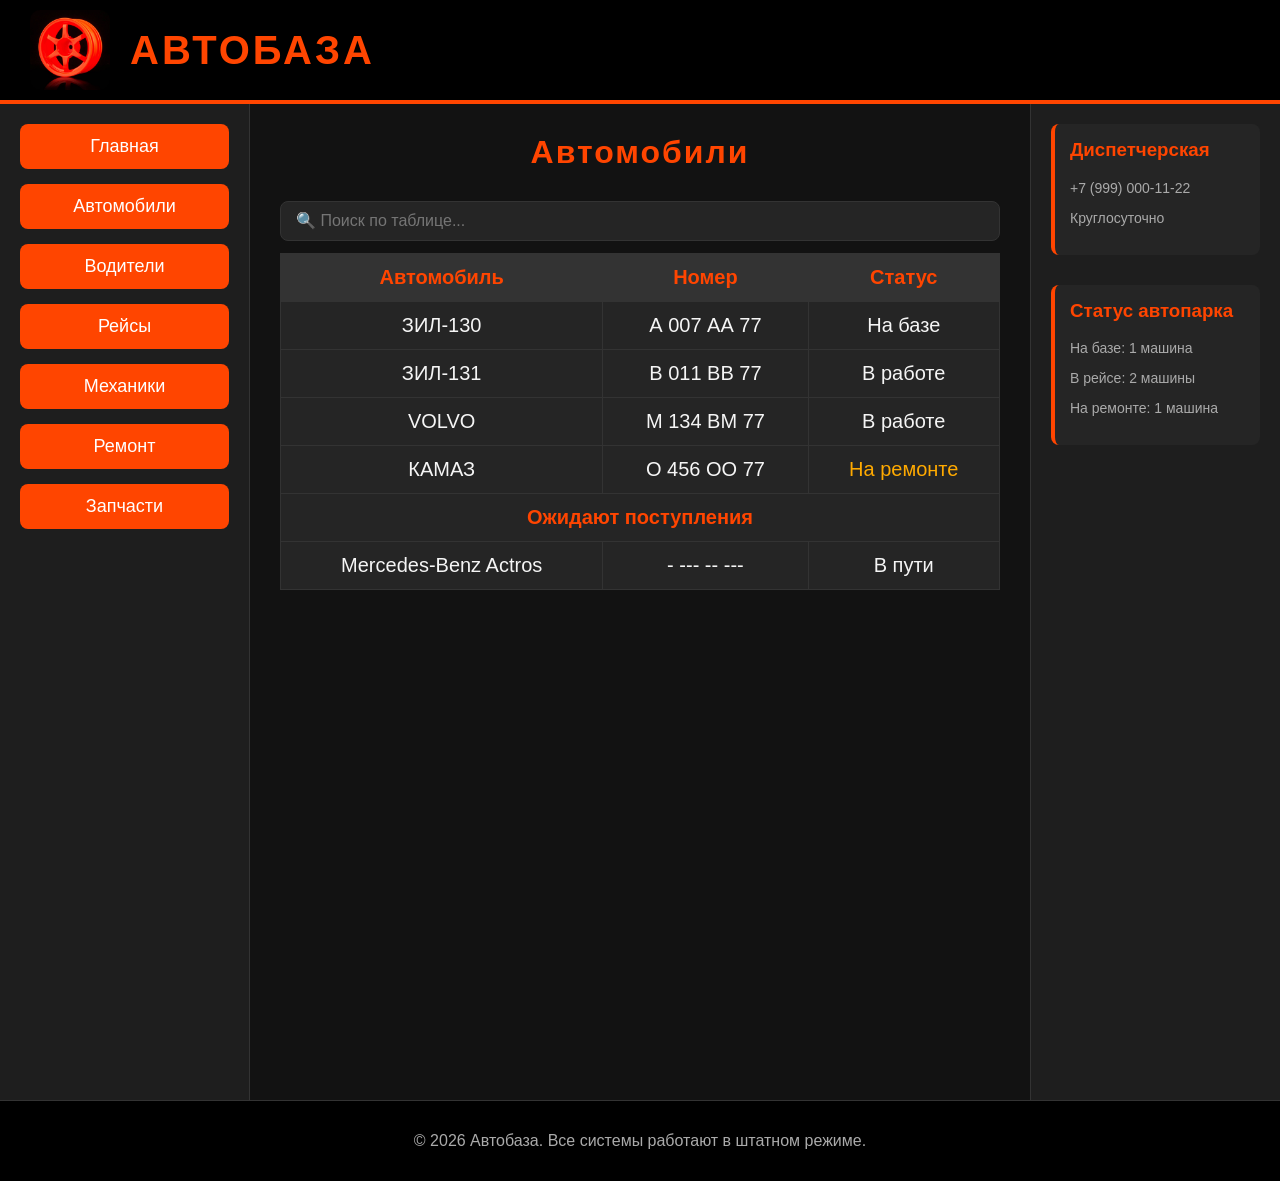
<file: templates/cars.html>
<!DOCTYPE html>
<html lang="ru">
<head> 
    <meta charset="UTF-8">
    <title>Автобаза | Автомобили</title>
    <link rel="stylesheet" href="/static/style.css">
    <script src="https://api-maps.yandex.ru/2.1/?lang=ru_RU" type="text/javascript"></script>
    <script src="/static/map.js" defer></script>
    <script src="/static/filter.js" defer></script>
</head>
<body>
    <div class="layout-grid">
        <header class="site-header">
            <img src="/static/emb.jpg" alt="Эмблема" class="logo">
            <h1 class="site-title">АВТОБАЗА</h1>
        </header>

        <aside class="sidebar-left">
            <nav class="menu">
                <a href="/" class="menu-button">Главная</a> 
                <a href="/cars.html" class="menu-button">Автомобили</a> 
                <a href="/drivers.html" class="menu-button">Водители</a> 
                <a href="/routes.html" class="menu-button">Рейсы</a> 
                <a href="/mans.html" class="menu-button">Механики</a> 
                <a href="/remont.html" class="menu-button">Ремонт</a> 
                <a href="/zapch.html" class="menu-button">Запчасти</a>
            </nav>
        </aside>

        <main class="main-content">
            <h2 class="page-title">Автомобили</h2>
            <input type="text" id="carsFilter" class="filter-input" placeholder="🔍 Поиск по таблице..." onkeyup="filterTable('carsFilter', 'carsTable')">
            <table class="main-table" id="carsTable">
                <tr class="table-header">
                    <th>Автомобиль</th>
                    <th>Номер</th>
                    <th>Статус</th>
                </tr>
                <tr>
                    <td>ЗИЛ-130</td>
                    <td>А 007 АА 77</td>
                    <td>На базе</td>
                </tr>
                <tr>
                    <td>ЗИЛ-131</td>
                    <td>В 011 ВВ 77</td>
                    <td>В работе</td>
                </tr>
                <tr>
                    <td>VOLVO</td>
                    <td>М 134 ВМ 77</td>
                    <td>В работе</td>
                </tr>
                <tr>
                    <td>КАМАЗ</td>
                    <td>О 456 ОО 77</td>
                    <td style="color: #ffaa00;">На ремонте</td>
                </tr>
                <tr>
                    <td colspan="3" style="color: var(--accent); font-weight: bold;">Ожидают поступления</td>
                </tr>
                <tr>
                    <td>Mercedes-Benz Actros</td>
                    <td>- --- -- ---</td>
                    <td>В пути</td>
                </tr>
            </table>
            
        <div class="map-container">
            <div id="map" style="width: 100%; height: 480px; border-radius: 10px; overflow: hidden;"></div>
        </div>
        </main>

        <aside class="sidebar-right">
            <div class="widget">
                <h3>Диспетчерская</h3>
                <p>+7 (999) 000-11-22</p>
                <p>Круглосуточно</p>
            </div>
            <div class="widget">
                <h3>Статус автопарка</h3>
                <p>На базе: 1 машина</p>
                <p>В рейсе: 2 машины</p>
                <p>На ремонте: 1 машина</p>
            </div>
        </aside>

        <footer class="site-footer">
            <p>&copy; 2026 Автобаза. Все системы работают в штатном режиме.</p>
        </footer>
    </div>
</body>
</html>
</file>
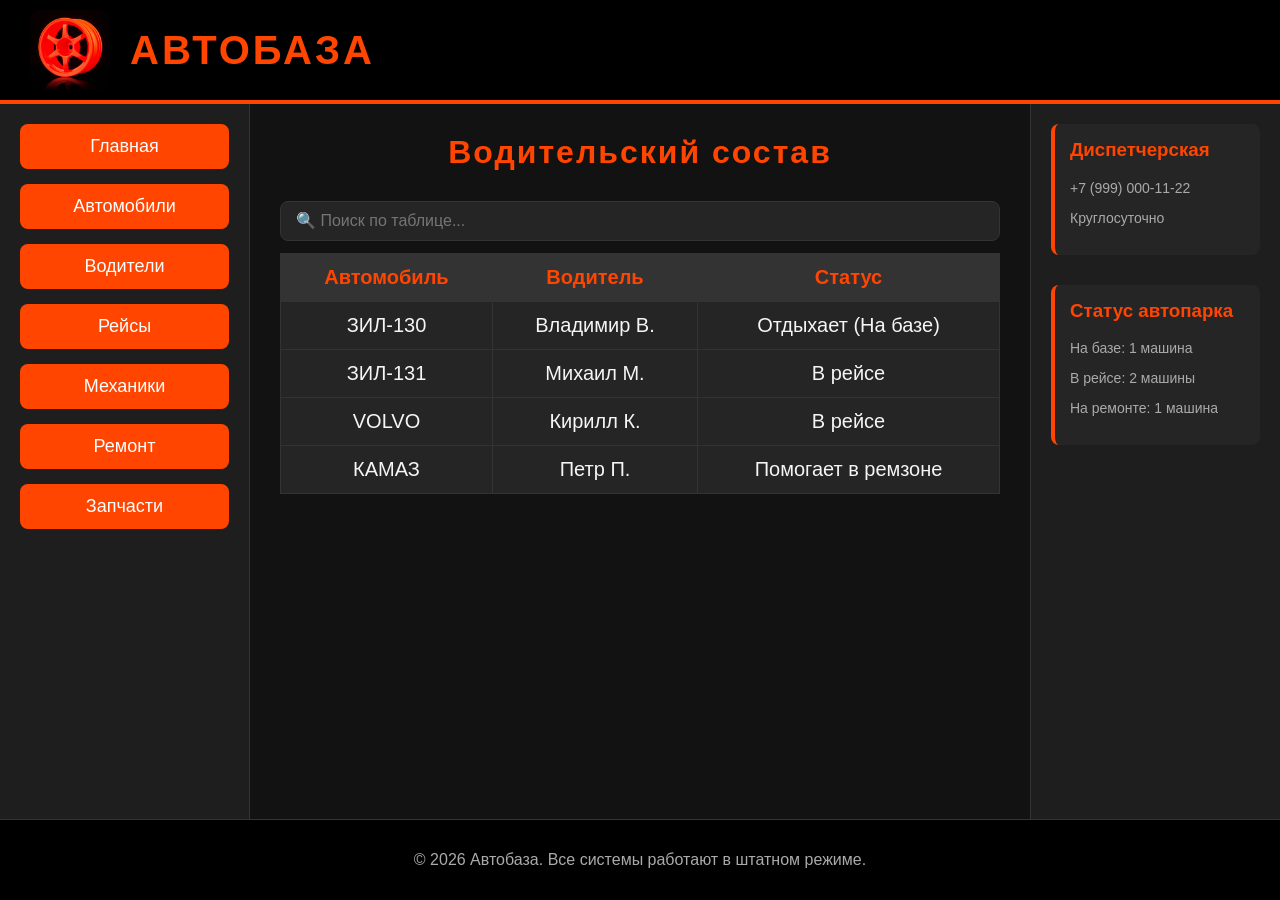
<file: templates/drivers.html>
<!DOCTYPE html>
<html lang="ru">
<head> 
    <meta charset="UTF-8">
    <title>Автобаза | Водители</title>
    <link rel="stylesheet" href="/static/style.css">
    <script src="/static/filter.js" defer></script>
</head>
<body>
    <div class="layout-grid">
        <header class="site-header">
            <img src="/static/emb.jpg" alt="Эмблема" class="logo">
            <h1 class="site-title">АВТОБАЗА</h1>
        </header>

        <aside class="sidebar-left">
            <nav class="menu">
                <a href="/" class="menu-button">Главная</a> 
                <a href="/cars.html" class="menu-button">Автомобили</a> 
                <a href="/drivers.html" class="menu-button">Водители</a> 
                <a href="/routes.html" class="menu-button">Рейсы</a> 
                <a href="/mans.html" class="menu-button">Механики</a> 
                <a href="/remont.html" class="menu-button">Ремонт</a> 
                <a href="/zapch.html" class="menu-button">Запчасти</a> 
            </nav>
        </aside>

        <main class="main-content">
            <h2 class="page-title">Водительский состав</h2>
            <input type="text" id="driversFilter" class="filter-input" placeholder="🔍 Поиск по таблице..." onkeyup="filterTable('driversFilter', 'driversTable')">
            <table class="main-table" id="driversTable">
                <tr class="table-header">
                    <th>Автомобиль</th>
                    <th>Водитель</th>
                    <th>Статус</th>
                </tr>
                <tr>
                    <td>ЗИЛ-130</td>
                    <td>Владимир В.</td>
                    <td>Отдыхает (На базе)</td>
                </tr>
                <tr>
                    <td>ЗИЛ-131</td>
                    <td>Михаил М.</td>
                    <td>В рейсе</td>
                </tr>
                <tr>
                    <td>VOLVO</td>
                    <td>Кирилл К.</td>
                    <td>В рейсе</td>
                </tr>
                <tr>
                    <td>КАМАЗ</td>
                    <td>Петр П.</td>
                    <td>Помогает в ремзоне</td>
                </tr>
            </table>
        </main>

        <aside class="sidebar-right">
            <div class="widget">
                <h3>Диспетчерская</h3>
                <p>+7 (999) 000-11-22</p>
                <p>Круглосуточно</p>
            </div>
            <div class="widget">
                <h3>Статус автопарка</h3>
                <p>На базе: 1 машина</p>
                <p>В рейсе: 2 машины</p>
                <p>На ремонте: 1 машина</p>
            </div>
        </aside>

        <footer class="site-footer">
            <p>&copy; 2026 Автобаза. Все системы работают в штатном режиме.</p>
        </footer>
    </div>
</body>
</html>
</file>
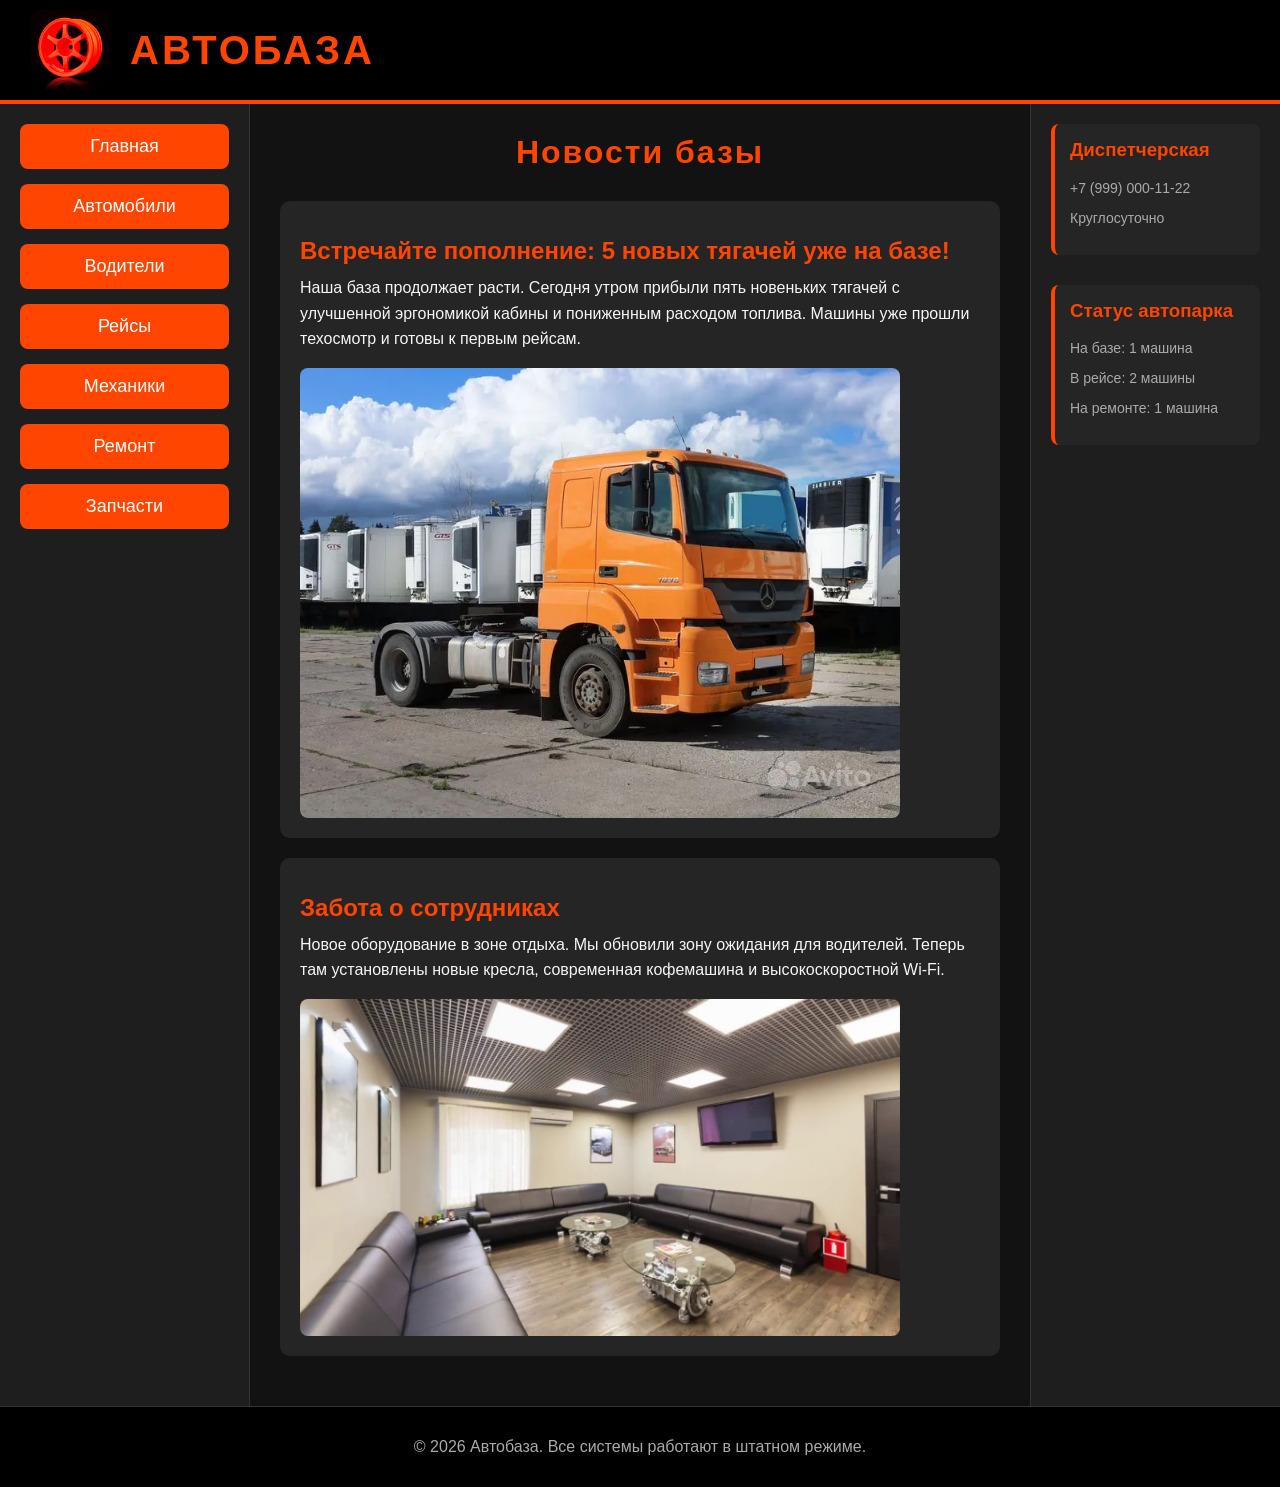
<file: templates/home.html>
<!DOCTYPE html>
<html lang="ru">
<head> 
    <meta charset="UTF-8">
    <title>Автобаза | Главная</title>
    <link rel="stylesheet" href="/static/style.css">
</head>
<body>
    <div class="layout-grid">
        <header class="site-header">
            <img src="/static/emb.jpg" alt="Эмблема" class="logo">
            <h1 class="site-title">АВТОБАЗА</h1>
        </header>

        <aside class="sidebar-left">
            <nav class="menu">
                <a href="/" class="menu-button">Главная</a> 
                <a href="/cars.html" class="menu-button">Автомобили</a> 
                <a href="/drivers.html" class="menu-button">Водители</a> 
                <a href="/routes.html" class="menu-button">Рейсы</a> 
                <a href="/mans.html" class="menu-button">Механики</a> 
                <a href="/remont.html" class="menu-button">Ремонт</a> 
                <a href="/zapch.html" class="menu-button">Запчасти</a>
            </nav>
        </aside>

        <main class="main-content">
            <h2 class="page-title">Новости базы</h2>

            <ul class="news-list">
                <li class="news-item">
                    <dl>
                        <dt>Встречайте пополнение: 5 новых тягачей уже на базе!</dt>
                        <dd>Наша база продолжает расти. Сегодня утром прибыли пять новеньких тягачей с улучшенной эргономикой кабины и пониженным расходом топлива. Машины уже прошли техосмотр и готовы к первым рейсам.</dd>
                    </dl>
                    <img class="news-pic" src="/static/truck.jpg" alt="Новые тягачи">
                </li>
                <li class="news-item">
                    <dl>
                        <dt>Забота о сотрудниках</dt>
                        <dd>Новое оборудование в зоне отдыха. Мы обновили зону ожидания для водителей. Теперь там установлены новые кресла, современная кофемашина и высокоскоростной Wi-Fi.</dd>
                    </dl>
                    <img class="news-pic" src="/static/stop.jpg" alt="Зона отдыха">
                </li>
            </ul>
        </main>

        <aside class="sidebar-right">
            <div class="widget">
                <h3>Диспетчерская</h3>
                <p>+7 (999) 000-11-22</p>
                <p>Круглосуточно</p>
            </div>
            <div class="widget">
                <h3>Статус автопарка</h3>
                <p>На базе: 1 машина</p>
                <p>В рейсе: 2 машины</p>
                <p>На ремонте: 1 машина</p>
            </div>
        </aside>

        <footer class="site-footer">
            <p>&copy; 2026 Автобаза. Все системы работают в штатном режиме.</p>
        </footer>
    </div>
</body>
</html>
</file>
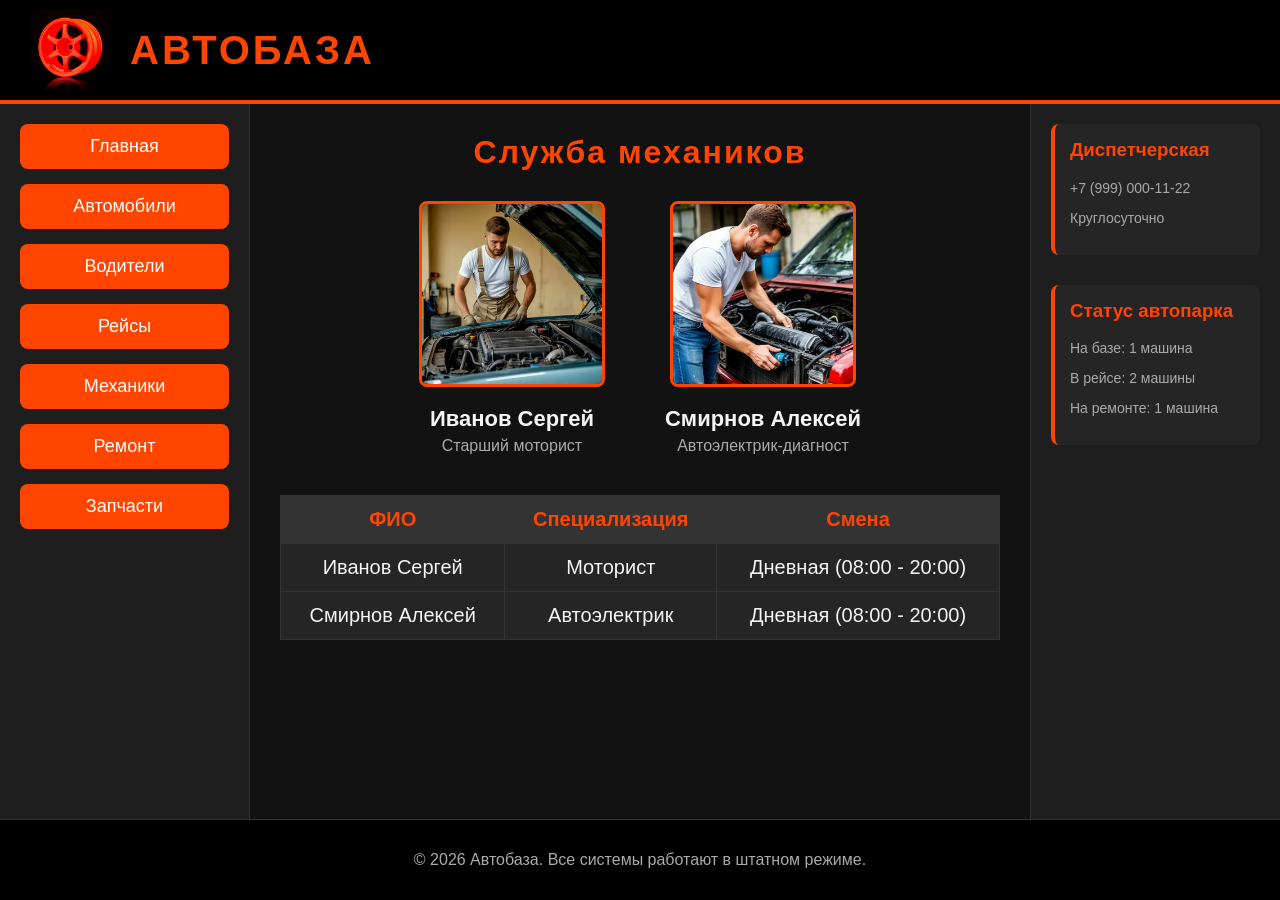
<file: templates/mans.html>
<!DOCTYPE html>
<html lang="ru">
<head> 
    <meta charset="UTF-8">
    <title>Автобаза | Механики</title>
    <link rel="stylesheet" href="/static/style.css">
</head>
<body>
    <div class="layout-grid">
        <header class="site-header">
            <img src="/static/emb.jpg" alt="Эмблема" class="logo">
            <h1 class="site-title">АВТОБАЗА</h1>
        </header>

        <aside class="sidebar-left">
            <nav class="menu">
                <a href="/" class="menu-button">Главная</a> 
                <a href="/cars.html" class="menu-button">Автомобили</a> 
                <a href="/drivers.html" class="menu-button">Водители</a> 
                <a href="/routes.html" class="menu-button">Рейсы</a> 
                <a href="/mans.html" class="menu-button">Механики</a> 
                <a href="/remont.html" class="menu-button">Ремонт</a> 
                <a href="/zapch.html" class="menu-button">Запчасти</a>
            </nav>
        </aside>

        <main class="main-content">
            <h2 class="page-title">Служба механиков</h2>
            
            <div class="mechanics-photos">
                
                <div class="mechanic-profile">
                    <img src="/static/master1.png" alt="Иванов Сергей" class="mechanic-photo">
                    <h3 class="mechanic-name">Иванов Сергей</h3>
                    <p class="mechanic-role">Старший моторист</p>
                </div>

                <div class="mechanic-profile">
                    <img src="/static/master2.png" alt="Смирнов Алексей" class="mechanic-photo">
                    <h3 class="mechanic-name">Смирнов Алексей</h3>
                    <p class="mechanic-role">Автоэлектрик-диагност</p>
                </div>

            </div>

            <table class="main-table">
                <tr>
                    <th>ФИО</th>
                    <th>Специализация</th>
                    <th>Смена</th>
                </tr>
                <tr>
                    <td>Иванов Сергей</td>
                    <td>Моторист</td>
                    <td>Дневная (08:00 - 20:00)</td>
                </tr>
                <tr>
                    <td>Смирнов Алексей</td>
                    <td>Автоэлектрик</td>
                    <td>Дневная (08:00 - 20:00)</td>
                </tr>
            </table>
        </main>

        <aside class="sidebar-right">
            <div class="widget">
                <h3>Диспетчерская</h3>
                <p>+7 (999) 000-11-22</p>
                <p>Круглосуточно</p>
            </div>
            <div class="widget">
                <h3>Статус автопарка</h3>
                <p>На базе: 1 машина</p>
                <p>В рейсе: 2 машины</p>
                <p>На ремонте: 1 машина</p>
            </div>
        </aside>

        <footer class="site-footer">
            <p>&copy; 2026 Автобаза. Все системы работают в штатном режиме.</p>
        </footer>
    </div>
</body>
</html>
</file>
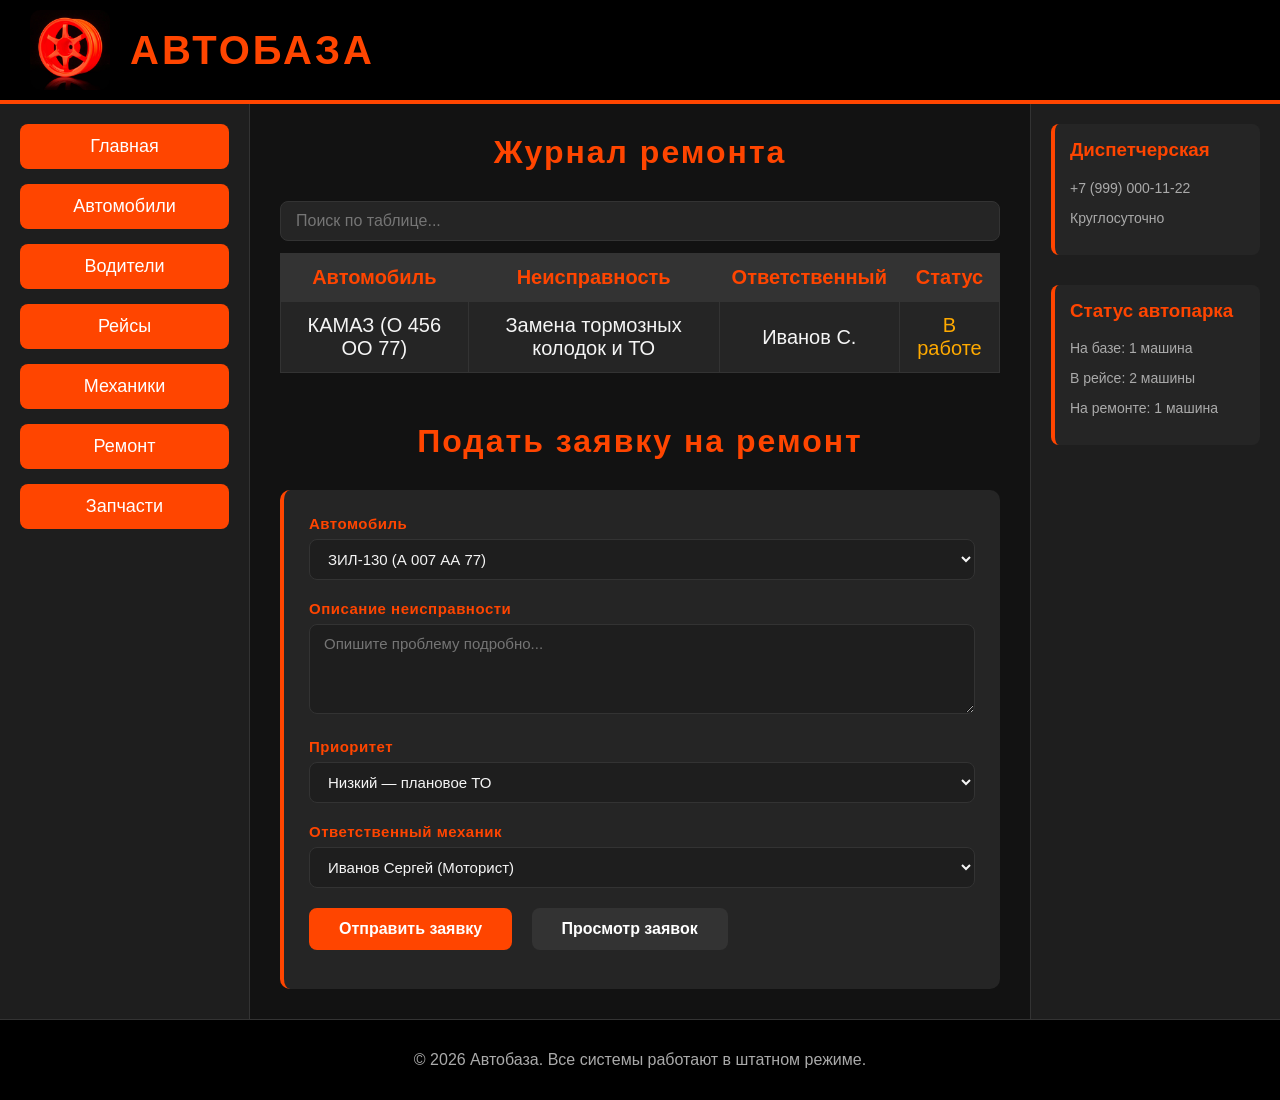
<file: templates/remont.html>
<!DOCTYPE html>
<html lang="ru">
<head> 
    <meta charset="UTF-8">
    <title>Автобаза | Ремонт</title>
    <link rel="stylesheet" href="/static/style.css">
    <script src="/static/filter.js" defer></script>
    <script src="/static/remont.js" defer></script>
</head>
<body>
    <div class="layout-grid">
        <header class="site-header">
            <img src="/static/emb.jpg" alt="Эмблема" class="logo">
            <h1 class="site-title">АВТОБАЗА</h1>
        </header>

        <aside class="sidebar-left">
            <nav class="menu">
                <a href="/" class="menu-button">Главная</a> 
                <a href="/cars.html" class="menu-button">Автомобили</a> 
                <a href="/drivers.html" class="menu-button">Водители</a> 
                <a href="/routes.html" class="menu-button">Рейсы</a> 
                <a href="/mans.html" class="menu-button">Механики</a> 
                <a href="/remont.html" class="menu-button">Ремонт</a> 
                <a href="/zapch.html" class="menu-button">Запчасти</a>
            </nav>
        </aside>

        <main class="main-content">
            <h2 class="page-title">Журнал ремонта</h2>
            <input type="text" id="remontFilter" class="filter-input" placeholder="Поиск по таблице..." onkeyup="filterTable('remontFilter', 'remontTable')">
            <table class="main-table" id="remontTable">
                <tr class="table-header">
                    <th>Автомобиль</th>
                    <th>Неисправность</th>
                    <th>Ответственный</th>
                    <th>Статус</th>
                </tr>
                <tr>
                    <td>КАМАЗ (О 456 ОО 77)</td>
                    <td>Замена тормозных колодок и ТО</td>
                    <td>Иванов С.</td>
                    <td style="color: #ffaa00;">В работе</td>
                </tr>
            </table>

            <h2 class="page-title" style="margin-top: 50px;">Подать заявку на ремонт</h2>
            <div class="repair-form">
                <div class="form-group">
                    <label>Автомобиль</label>
                    <select id="repairCar">
                        <option value="ЗИЛ-130 (А 007 АА 77)">ЗИЛ-130 (А 007 АА 77)</option>
                        <option value="ЗИЛ-131 (В 011 ВВ 77)">ЗИЛ-131 (В 011 ВВ 77)</option>
                        <option value="VOLVO (М 134 ВМ 77)">VOLVO (М 134 ВМ 77)</option>
                        <option value="КАМАЗ (О 456 ОО 77)">КАМАЗ (О 456 ОО 77)</option>
                    </select>
                </div>
                <div class="form-group">
                    <label>Описание неисправности</label>
                    <textarea id="repairProblem" rows="4" placeholder="Опишите проблему подробно..."></textarea>
                </div>
                <div class="form-group">
                    <label>Приоритет</label>
                    <select id="repairPriority">
                        <option value="low">Низкий — плановое ТО</option>
                        <option value="medium">Средний — требует внимания</option>
                        <option value="high">Высокий — срочный ремонт</option>
                    </select>
                </div>
                <div class="form-group">
                    <label>Ответственный механик</label>
                    <select id="repairMechanic">
                        <option value="Иванов С.">Иванов Сергей (Моторист)</option>
                        <option value="Смирнов А.">Смирнов Алексей (Автоэлектрик)</option>
                    </select>
                </div>
                <button class="submit-btn" onclick="submitRepair()">Отправить заявку</button>
                <button class="submit-btn" onclick="showRequests()" style="margin-left: 15px; background-color: #333;">Просмотр заявок</button>
                <div id="formMessage"></div>
                <div id="requestsBlock" style="display: none; margin-top: 25px;"></div>
            </div>
        </main>

        <aside class="sidebar-right">
            <div class="widget">
                <h3>Диспетчерская</h3>
                <p>+7 (999) 000-11-22</p>
                <p>Круглосуточно</p>
            </div>
            <div class="widget">
                <h3>Статус автопарка</h3>
                <p>На базе: 1 машина</p>
                <p>В рейсе: 2 машины</p>
                <p>На ремонте: 1 машина</p>
            </div>
        </aside>

        <footer class="site-footer">
            <p>&copy; 2026 Автобаза. Все системы работают в штатном режиме.</p>
        </footer>
    </div>
</body>
</html>
</file>
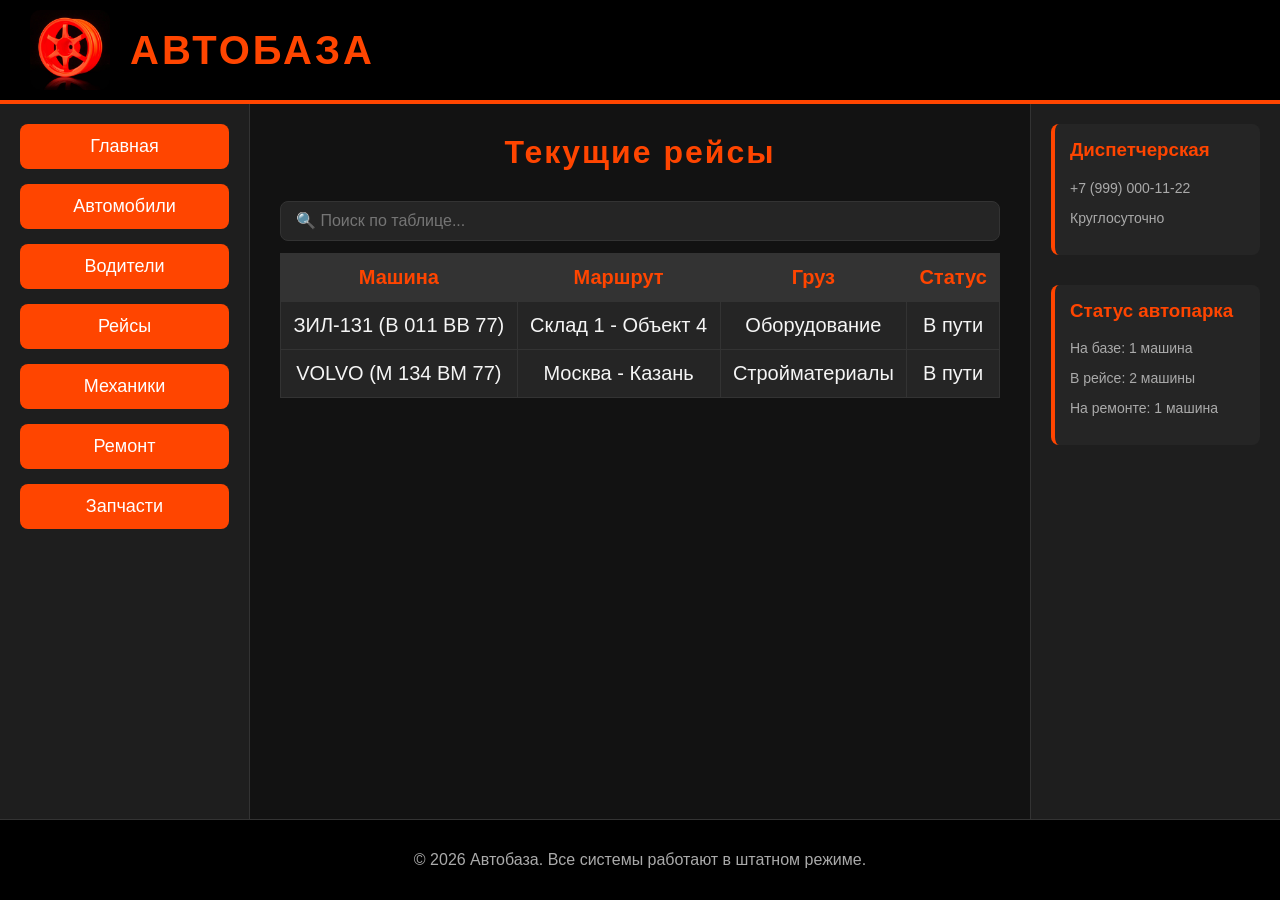
<file: templates/routes.html>
<!DOCTYPE html>
<html lang="ru">
<head> 
    <meta charset="UTF-8">
    <title>Автобаза | Рейсы</title>
    <link rel="stylesheet" href="/static/style.css">
    <script src="/static/filter.js" defer></script>
</head>
<body>
    <div class="layout-grid">
        <header class="site-header">
            <img src="/static/emb.jpg" alt="Эмблема" class="logo">
            <h1 class="site-title">АВТОБАЗА</h1>
        </header>

        <aside class="sidebar-left">
            <nav class="menu">
                <a href="/" class="menu-button">Главная</a> 
                <a href="/cars.html" class="menu-button">Автомобили</a> 
                <a href="/drivers.html" class="menu-button">Водители</a> 
                <a href="/routes.html" class="menu-button">Рейсы</a> 
                <a href="/mans.html" class="menu-button">Механики</a> 
                <a href="/remont.html" class="menu-button">Ремонт</a> 
                <a href="/zapch.html" class="menu-button">Запчасти</a>
            </nav>
        </aside>

        <main class="main-content">
            <h2 class="page-title">Текущие рейсы</h2>
            <input type="text" id="routesFilter" class="filter-input" placeholder="🔍 Поиск по таблице..." onkeyup="filterTable('routesFilter', 'routesTable')">
            <table class="main-table" id="routesTable">
                <tr class="table-header">
                    <th>Машина</th>
                    <th>Маршрут</th>
                    <th>Груз</th>
                    <th>Статус</th>
                </tr>
                <tr>
                    <td>ЗИЛ-131 (В 011 ВВ 77)</td>
                    <td>Склад 1 - Объект 4</td>
                    <td>Оборудование</td>
                    <td>В пути</td>
                </tr>
                <tr>
                    <td>VOLVO (М 134 ВМ 77)</td>
                    <td>Москва - Казань</td>
                    <td>Стройматериалы</td>
                    <td>В пути</td>
                </tr>
            </table>
        </main>

        <aside class="sidebar-right">
            <div class="widget">
                <h3>Диспетчерская</h3>
                <p>+7 (999) 000-11-22</p>
                <p>Круглосуточно</p>
            </div>
            <div class="widget">
                <h3>Статус автопарка</h3>
                <p>На базе: 1 машина</p>
                <p>В рейсе: 2 машины</p>
                <p>На ремонте: 1 машина</p>
            </div>
        </aside>

        <footer class="site-footer">
            <p>&copy; 2026 Автобаза. Все системы работают в штатном режиме.</p>
        </footer>
    </div>
</body>
</html>
</file>
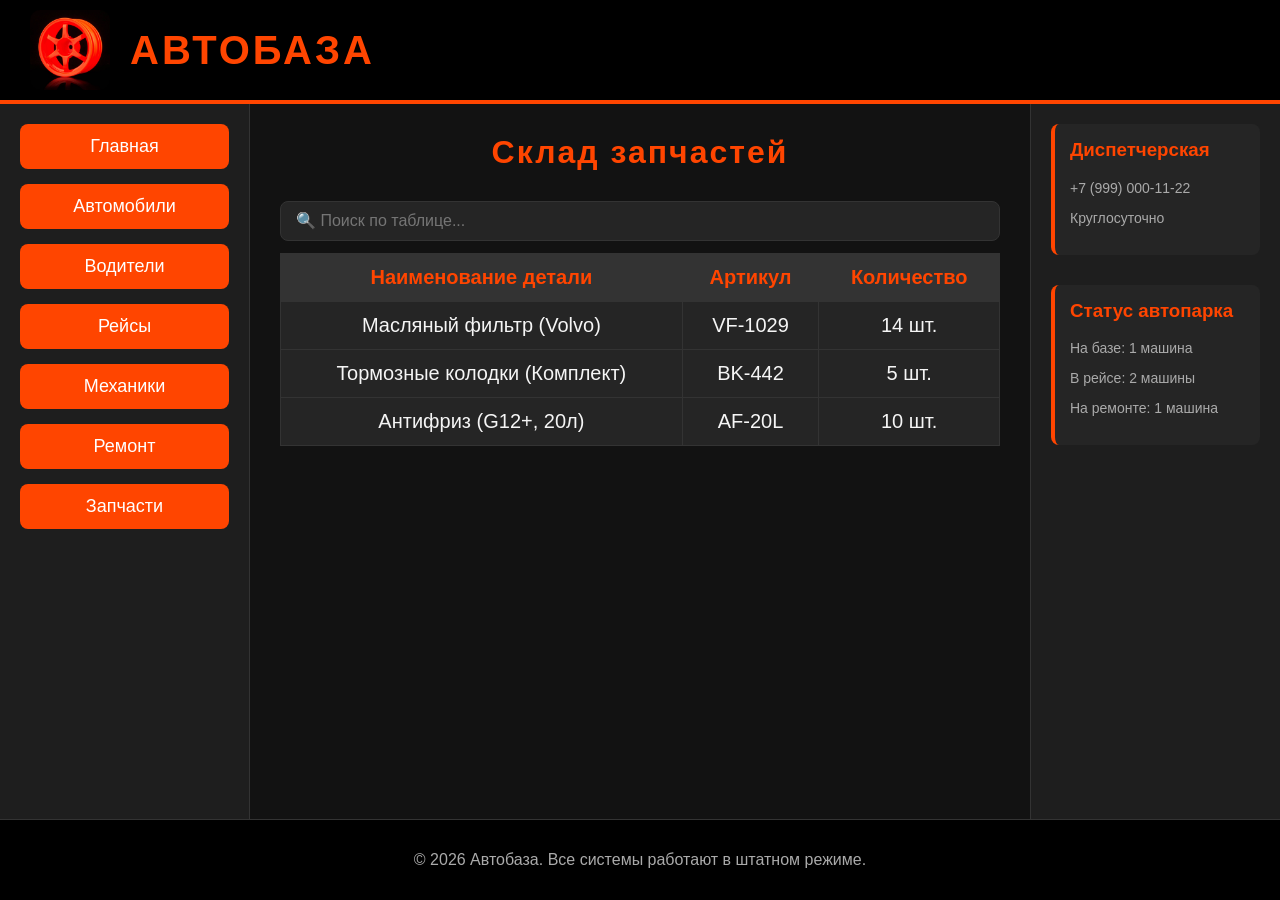
<file: templates/zapch.html>
<!DOCTYPE html>
<html lang="ru">
<head> 
    <meta charset="UTF-8">
    <title>Автобаза | Запчасти</title>
    <link rel="stylesheet" href="/static/style.css">
    <script src="/static/filter.js" defer></script>
</head>
<body>
    <div class="layout-grid">
        <header class="site-header">
            <img src="/static/emb.jpg" alt="Эмблема" class="logo">
            <h1 class="site-title">АВТОБАЗА</h1>
        </header>

        <aside class="sidebar-left">
            <nav class="menu">
                <a href="/" class="menu-button">Главная</a> 
                <a href="/cars.html" class="menu-button">Автомобили</a> 
                <a href="/drivers.html" class="menu-button">Водители</a> 
                <a href="/routes.html" class="menu-button">Рейсы</a> 
                <a href="/mans.html" class="menu-button">Механики</a> 
                <a href="/remont.html" class="menu-button">Ремонт</a> 
                <a href="/zapch.html" class="menu-button">Запчасти</a>
            </nav>
        </aside>

        <main class="main-content">
            <h2 class="page-title">Склад запчастей</h2>
            <input type="text" id="zapchFilter" class="filter-input" placeholder="🔍 Поиск по таблице..." onkeyup="filterTable('zapchFilter', 'zapchTable')">
            <table class="main-table" id="zapchTable">
                <tr class="table-header">
                    <th>Наименование детали</th>
                    <th>Артикул</th>
                    <th>Количество</th>
                </tr>
                <tr>
                    <td>Масляный фильтр (Volvo)</td>
                    <td>VF-1029</td>
                    <td>14 шт.</td>
                </tr>
                <tr>
                    <td>Тормозные колодки (Комплект)</td>
                    <td>BK-442</td>
                    <td>5 шт.</td>
                </tr>
                <tr>
                    <td>Антифриз (G12+, 20л)</td>
                    <td>AF-20L</td>
                    <td>10 шт.</td>
                </tr>
            </table>
        </main>

        <aside class="sidebar-right">
            <div class="widget">
                <h3>Диспетчерская</h3>
                <p>+7 (999) 000-11-22</p>
                <p>Круглосуточно</p>
            </div>
            <div class="widget">
                <h3>Статус автопарка</h3>
                <p>На базе: 1 машина</p>
                <p>В рейсе: 2 машины</p>
                <p>На ремонте: 1 машина</p>
            </div>
        </aside>

        <footer class="site-footer">
            <p>&copy; 2026 Автобаза. Все системы работают в штатном режиме.</p>
        </footer>
    </div>
</body>
</html>
</file>
<file: static/style.css>
:root {
    --bg-dark: #121212;         
    --bg-panel: #1e1e1e;        
    --accent: #ff4500;         
    --accent-hover: #cc3700;    
    --text-main: #f5f5f5;       
    --text-muted: #aaaaaa;      
    --border-color: #333333;    
}

body {
    margin: 0;
    padding: 0;
    background-color: var(--bg-dark);
    color: var(--text-main);
    font-family: "Segoe UI", "Inter", sans-serif;
}

.layout-grid {
    display: grid;
    grid-template-columns: 250px 1fr 250px; 
    grid-template-rows: auto 1fr auto;     
    min-height: 100vh;
}

.site-header {
    display: flex;
    grid-column: 1 / -1; 
    align-items: center;
    gap: 20px;
    padding: 10px 30px;
    background-color: #000000;
    border-bottom: 4px solid var(--accent);
}

.site-title {
    color: var(--accent);
    font-size: 40px;
    letter-spacing: 3px;
    margin: 0;
}

.logo {
    height: 80px;
    width: 80px;
    object-fit: cover;
    border-radius: 10px;
}

.sidebar-left {
    background-color: var(--bg-panel);
    padding: 20px;
    border-right: 1px solid var(--border-color);
}

.menu {
    display: flex;
    flex-direction: column;
    gap: 15px;
}

.menu-button {
    text-decoration: none;
    background-color: var(--accent);
    color: white;
    padding: 12px 20px;
    border-radius: 8px;
    font-size: 18px;
    font-weight: 500;
    text-align: center;
    transition: background-color 0.2s;
}

.menu-button:hover {
    background-color: var(--accent-hover);
}

.main-content {
    padding: 30px;
}

.page-title {
    color: var(--accent);
    text-align: center;
    font-size: 32px;
    letter-spacing: 2px;
    margin-top: 0;
    margin-bottom: 30px;
}

.sidebar-right {
    background-color: var(--bg-panel);
    padding: 20px;
    border-left: 1px solid var(--border-color);
}

.widget {
    margin-bottom: 30px;
    background-color: #252525;
    padding: 15px;
    border-radius: 8px;
    border-left: 4px solid var(--accent);
}

.widget h3 {
    color: var(--accent);
    margin-top: 0;
}

.widget p {
    font-size: 14px;
    color: var(--text-muted);
}

.site-footer {
    grid-column: 1 / -1;
    text-align: center;
    padding: 15px;
    background-color: #000000;
    color: var(--text-muted);
    border-top: 1px solid var(--border-color);
}

.main-table {
    width: 100%;
    border-collapse: collapse;
    margin: 0 auto;
    font-size: 20px;
    background-color: #252525;
}

.main-table th, .main-table td {
    border: 1px solid var(--border-color);
    padding: 12px;
    text-align: center;
}

.main-table th {
    background-color: #333333;
    color: var(--accent);
}

.news-list {
    list-style: none;
    padding: 0;
}

.news-item {
    background-color: #252525;
    padding: 20px;
    border-radius: 10px;
    margin-bottom: 20px;
}

.news-item dt {
    color: var(--accent);
    font-size: 24px;
    font-weight: bold;
    margin-bottom: 10px;
}

.news-item dd {
    margin-left: 0;
    line-height: 1.6;
}

.news-pic {
    width: 100%;
    max-width: 600px;
    height: auto;
    border-radius: 8px;
    margin-top: 15px;
    display: block;
}

.map-container iframe {
    width: 100%;
    border-radius: 10px;
    margin-top: 20px;
}

.mechanics-photos {
    display: flex;
    justify-content: center; 
    gap: 60px; 
    margin-bottom: 40px; 
}

.mechanic-profile {
    text-align: center; 
}

.mechanic-photo {
    width: 180px;
    height: 180px;
    object-fit: cover;
    border-radius: 8px; 
    border: 3px solid var(--accent);
    margin-bottom: 15px;
}

.mechanic-name {
    color: var(--text-main);
    font-size: 22px;
    margin: 0;
}

.mechanic-role {
    color: var(--text-muted);
    font-size: 16px;
    margin: 5px 0 0 0;
}

.filter-input {
    width: 100%;
    padding: 10px 15px;
    margin-bottom: 12px;
    background-color: #252525;
    border: 1px solid var(--border-color);
    border-radius: 8px;
    color: var(--text-main);
    font-size: 16px;
    box-sizing: border-box;
    outline: none;
    transition: border-color 0.2s;
}

.filter-input:focus {
    border-color: var(--accent);
}

.repair-form {
    background-color: #252525;
    padding: 25px;
    border-radius: 10px;
    border-left: 4px solid var(--accent);
    max-width: 700px;
    margin: 0 auto;
}

.form-group {
    margin-bottom: 20px;
}

.form-group label {
    display: block;
    color: var(--accent);
    font-size: 15px;
    font-weight: 600;
    margin-bottom: 7px;
    letter-spacing: 0.5px;
}

.form-group select,
.form-group textarea {
    width: 100%;
    padding: 10px 14px;
    background-color: #1e1e1e;
    border: 1px solid var(--border-color);
    border-radius: 8px;
    color: var(--text-main);
    font-size: 15px;
    box-sizing: border-box;
    outline: none;
    transition: border-color 0.2s;
    font-family: "Segoe UI", "Inter", sans-serif;
}

.form-group select:focus,
.form-group textarea:focus {
    border-color: var(--accent);
}

.form-group textarea {
    resize: vertical;
}

.submit-btn {
    background-color: var(--accent);
    color: white;
    border: none;
    padding: 12px 30px;
    border-radius: 8px;
    font-size: 16px;
    font-weight: 600;
    cursor: pointer;
    transition: background-color 0.2s;
}

.submit-btn:hover {
    background-color: var(--accent-hover);
}

#formMessage {
    margin-top: 14px;
    font-size: 15px;
    font-weight: 500;
}
</file>
